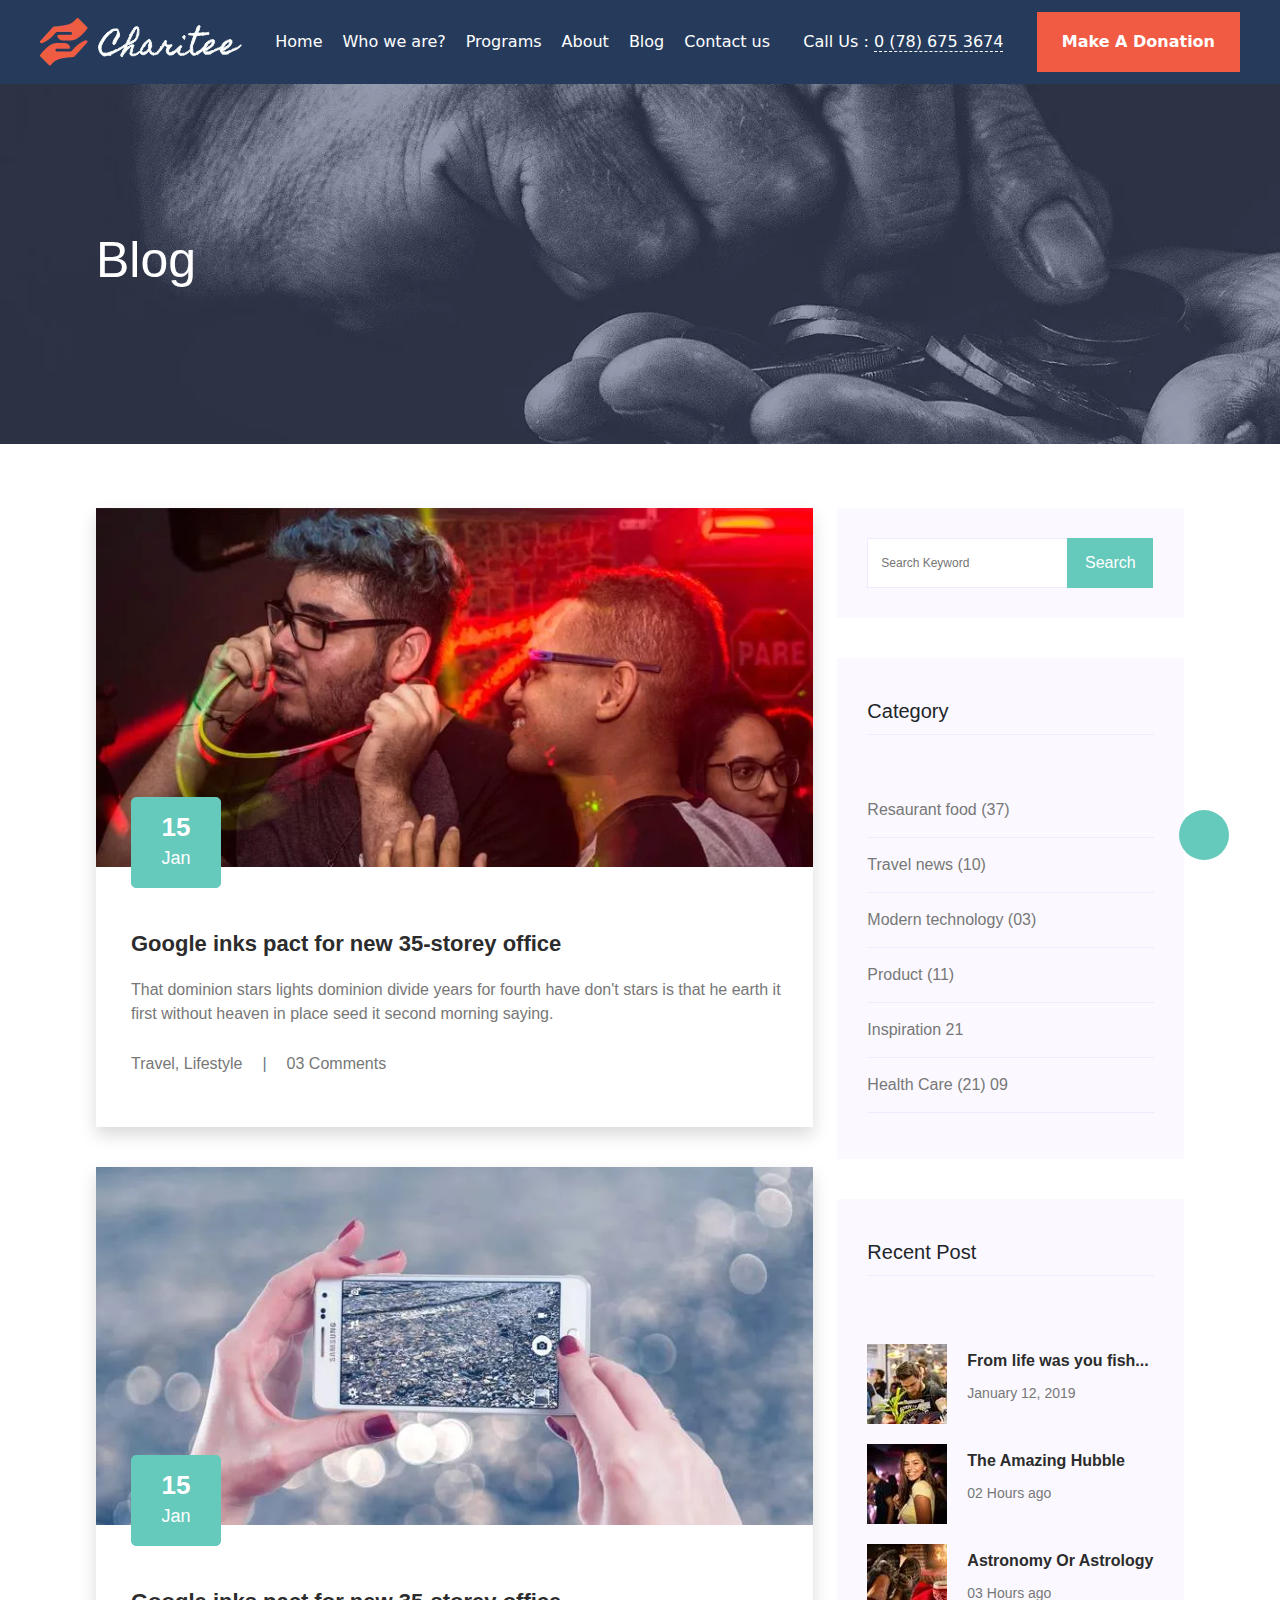
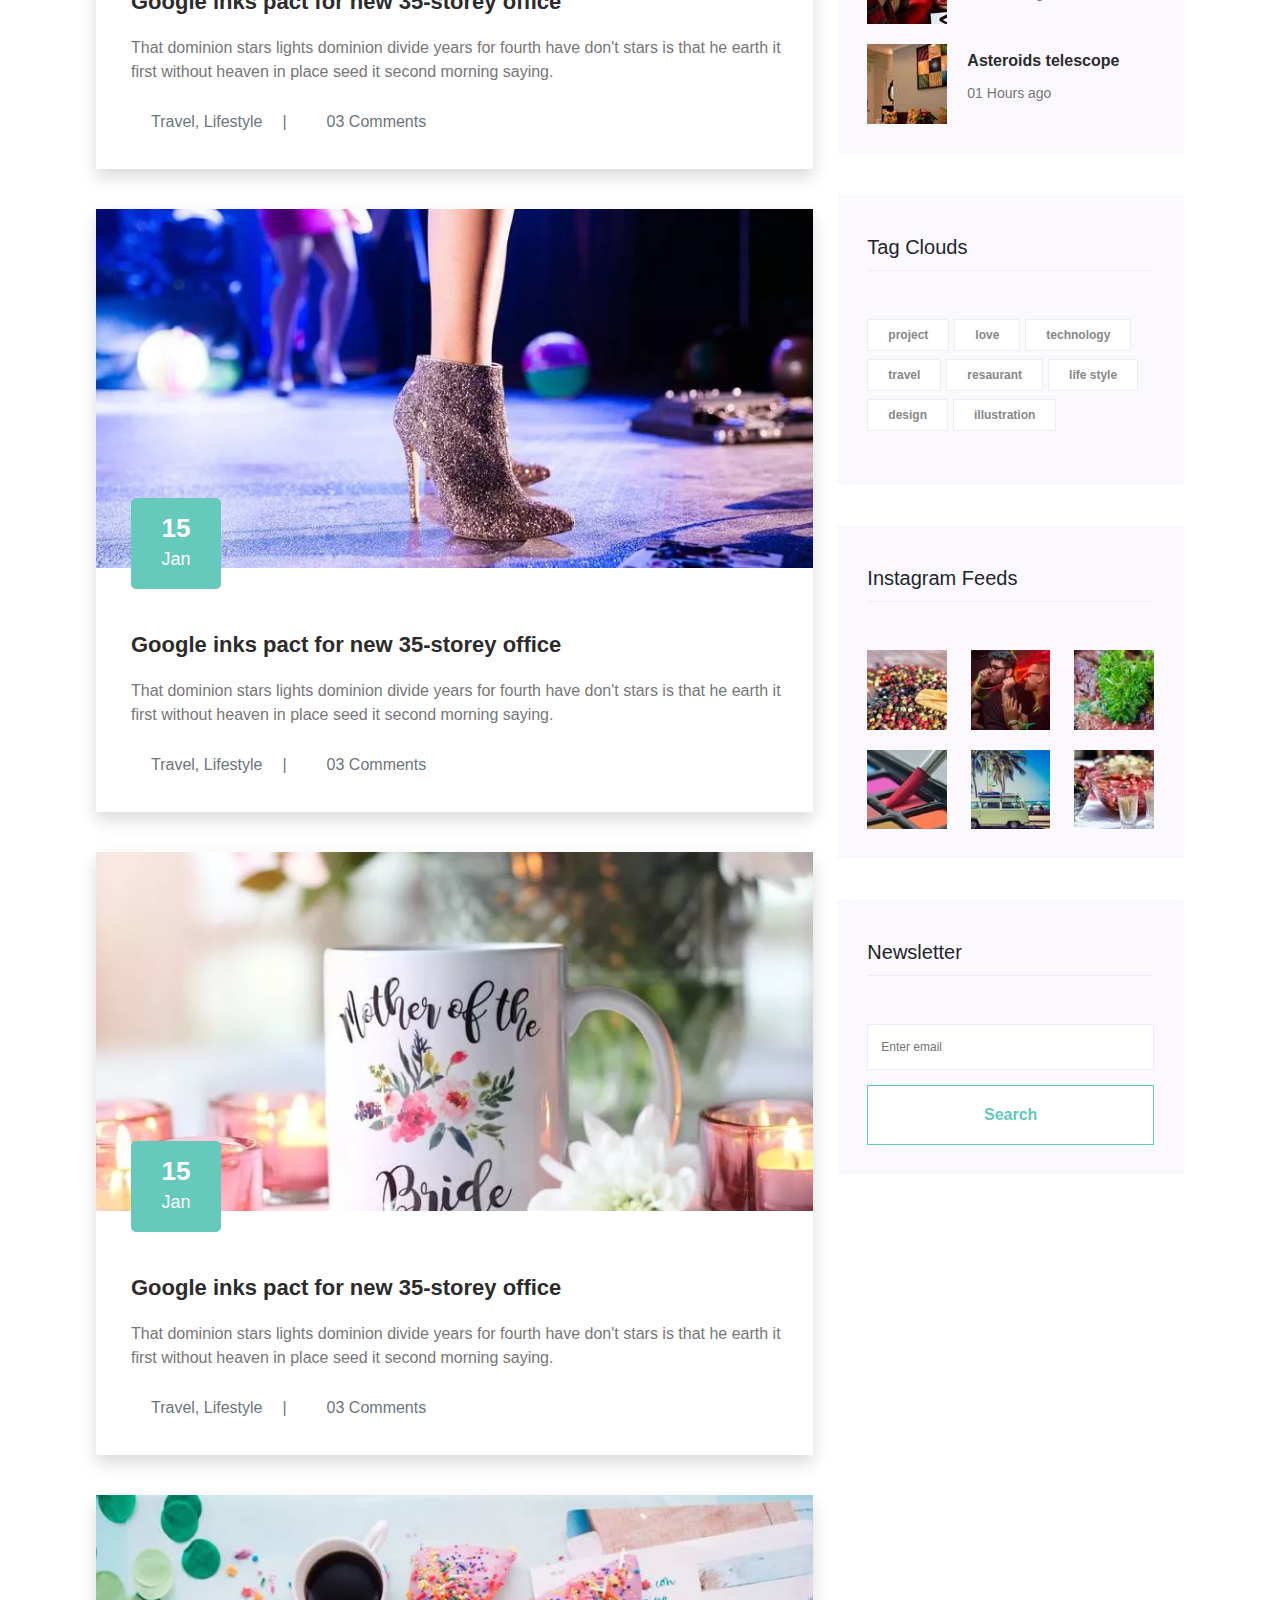
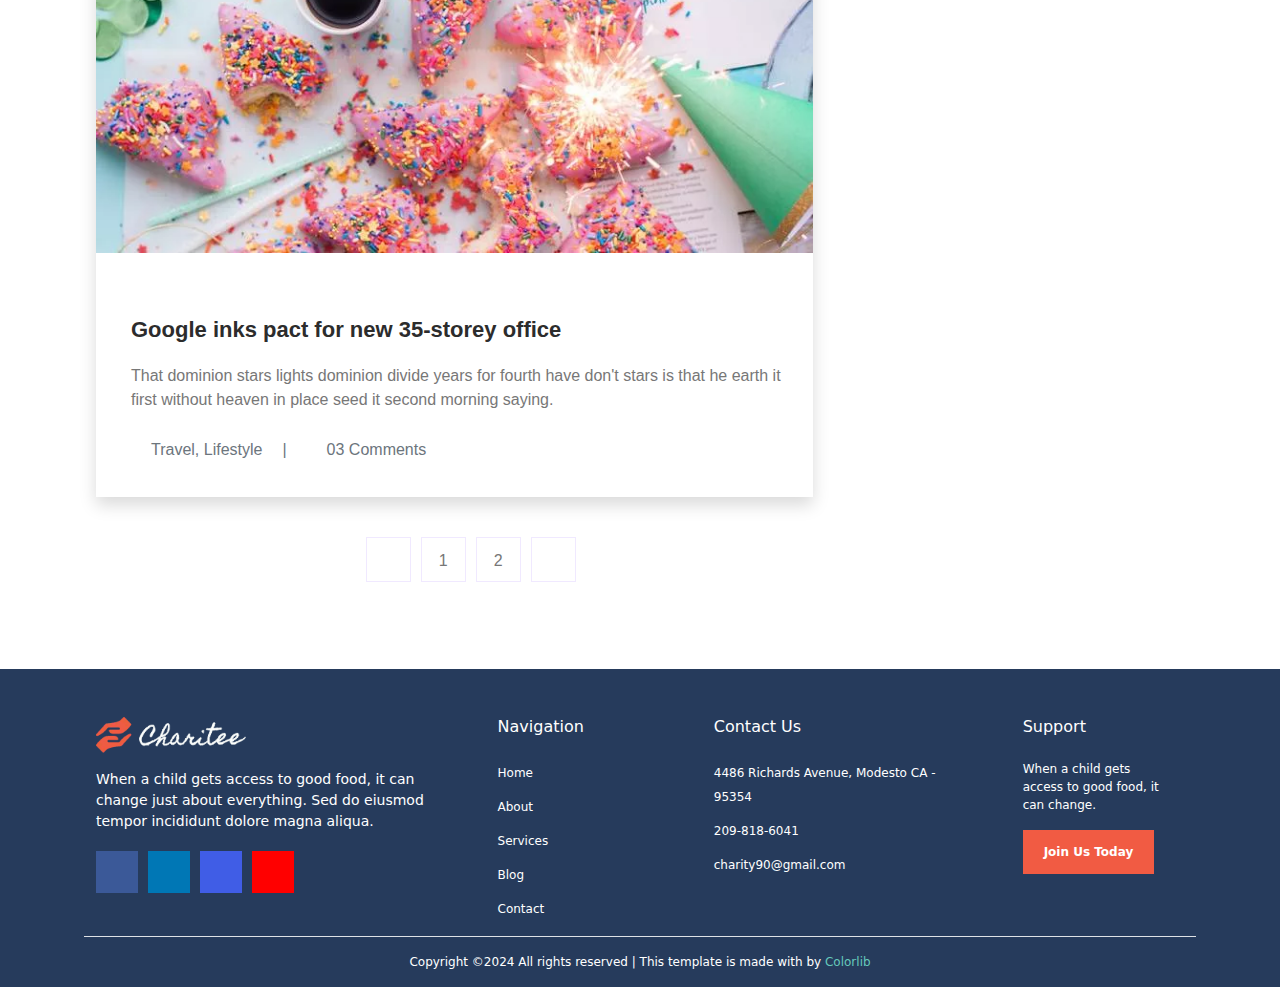
<file: blog.html>
<!DOCTYPE html>
<html lang="en">

<head>
    <meta charset="UTF-8">
    <meta http-equiv="X-UA-Compatible" content="IE=edge">
    <meta name="viewport" content="width=device-width, initial-scale=1.0">
    <link rel="stylesheet" href="/assets/sass/style.css">
    <link rel="stylesheet" href="https://cdn.jsdelivr.net/npm/bootstrap@5.3.2/dist/css/bootstrap.min.css">
    <link rel="stylesheet" href="https://cdnjs.cloudflare.com/ajax/libs/font-awesome/6.5.1/css/all.min.css"
        integrity="sha512-DTOQO9RWCH3ppGqcWaEA1BIZOC6xxalwEsw9c2QQeAIftl+Vegovlnee1c9QX4TctnWMn13TZye+giMm8e2LwA=="
        crossorigin="anonymous" referrerpolicy="no-referrer" />
    <title>Blog</title>
</head>

<body>
    <header>
        <nav>
            <div class="navbar-brand">
                <img src="/assets/images/logo.png.webp" alt="">
            </div>
            <ul class="navbar mb-0">
                <li><a href="./index.html">Home</a></li>
                <li><a href="#">Who we are?</a></li>
                <li><a href="#">Programs</a></li>
                <li><a href="#">About</a></li>
                <li class="blog"><a href="./blog.html">
                        Blog
                        <ul class=" submenu">
                            <li><a href="#">Blog</a></li>
                            <li><a href="#">Blog Details</a></li>
                            <li><a href="#">Elements</a></li>
                        </ul>
                    </a></li>
                <li><a href="#">Contact us</a></li>
            </ul>
            <p class="mb-0 nav-phone d-none d-xl-block d-xxl-block">
                Call Us : <span>0 (78) 675 3674</span>
            </p>
            <button class="btn-1 red-btn d-none d-md-block">
                <span><i class="fa-solid fa-heart"></i></span>
                Make a Donation
            </button>
        </nav>
        <div class="slicknav-menu">
            <a href="#" class="slicknav-btn">
                Menu
                <i class="fa-solid fa-bars"></i>
            </a>
        </div>
    </header>
    <main>
        <section id="slider-area">
            <div class="container-X container-Y">
                <div class="hero-caption">
                    <h2>Blog</h2>
                </div>
            </div>
        </section>
        <section id="blog-cards">
            <div class="container-X container-Y">
                <div class="row">
                    <div class="col-lg-8 col-md-12">
                        <div class="blog-cards">
                            <div class="card border-0 rounded-0 shadow">
                                <img src="./assets/images/blog/single_blog_1.jpg.webp" alt="">
                                <div class="card-body">
                                    <div class="card-title">
                                        Google inks pact for new 35-storey office
                                    </div>
                                    <p>
                                        That dominion stars lights dominion divide years for fourth have don't stars is
                                        that
                                        he
                                        earth it first without heaven in place seed it second morning saying.
                                    </p>
                                    <div class="blog-info-link text-secondary">
                                        <p>
                                            <i class="fa-solid fa-user"></i>
                                            <span>Travel, Lifestyle</span>
                                        </p>
                                        <span>|</span>
                                        <p>
                                            <span><i class="fa-solid fa-comments"></i></span>
                                            <span>03 Comments</span>
                                        </p>
                                    </div>
                                    <div class="date-btn">15
                                        <span>Jan</span>
                                    </div>
                                </div>
                            </div>

                            <div class="card border-0 rounded-0 shadow">
                                <img src="./assets/images/blog/single_blog_2.jpg.webp" alt="">
                                <div class="card-body">
                                    <div class="card-title">
                                        Google inks pact for new 35-storey office
                                    </div>
                                    <p>
                                        That dominion stars lights dominion divide years for fourth have don't stars is
                                        that
                                        he
                                        earth it first without heaven in place seed it second morning saying.
                                    </p>
                                    <div class="blog-info-link text-secondary">
                                        <span><i class="fa-solid fa-user"></i></span>
                                        <span>Travel, Lifestyle</span>
                                        <span>|</span>
                                        <span><i class="fa-solid fa-comments"></i></span>
                                        <span>03 Comments</span>
                                    </div>
                                    <div class="date-btn">15
                                        <span>Jan</span>
                                    </div>
                                </div>
                            </div>

                            <div class="card border-0 rounded-0 shadow">
                                <img src="./assets/images/blog/single_blog_3.jpg.webp" alt="">
                                <div class="card-body">
                                    <div class="card-title">
                                        Google inks pact for new 35-storey office
                                    </div>
                                    <p>
                                        That dominion stars lights dominion divide years for fourth have don't stars is
                                        that
                                        he
                                        earth it first without heaven in place seed it second morning saying.
                                    </p>
                                    <div class="blog-info-link text-secondary">
                                        <span><i class="fa-solid fa-user"></i></span>
                                        <span>Travel, Lifestyle</span>
                                        <span>|</span>
                                        <span><i class="fa-solid fa-comments"></i></span>
                                        <span>03 Comments</span>
                                    </div>
                                    <div class="date-btn">15
                                        <span>Jan</span>
                                    </div>
                                </div>
                            </div>

                            <div class="card border-0 rounded-0 shadow">
                                <img src="./assets/images/blog/single_blog_4.jpg.webp" alt="">
                                <div class="card-body">
                                    <div class="card-title">
                                        Google inks pact for new 35-storey office
                                    </div>
                                    <p>
                                        That dominion stars lights dominion divide years for fourth have don't stars is
                                        that
                                        he
                                        earth it first without heaven in place seed it second morning saying.
                                    </p>
                                    <div class="blog-info-link text-secondary">
                                        <span><i class="fa-solid fa-user"></i></span>
                                        <span>Travel, Lifestyle</span>
                                        <span>|</span>
                                        <span><i class="fa-solid fa-comments"></i></span>
                                        <span>03 Comments</span>
                                    </div>
                                    <div class="date-btn">15
                                        <span>Jan</span>
                                    </div>
                                </div>
                            </div>



                            <div class="card border-0 rounded-0 shadow">
                                <img src="./assets/images/blog/single_blog_5.jpg.webp" alt="">
                                <div class="card-body">
                                    <div class="card-title">
                                        Google inks pact for new 35-storey office
                                    </div>
                                    <p>
                                        That dominion stars lights dominion divide years for fourth have don't stars is
                                        that
                                        he
                                        earth it first without heaven in place seed it second morning saying.
                                    </p>
                                    <div class="blog-info-link text-secondary">
                                        <span><i class="fa-solid fa-user"></i></span>
                                        <span>Travel, Lifestyle</span>
                                        <span>|</span>
                                        <span><i class="fa-solid fa-comments"></i></span>
                                        <span>03 Comments</span>
                                    </div>
                                </div>
                            </div>
                            <div class="blog-pagination">
                                <ul>
                                    <li><a href="#"><i class="fa-solid fa-chevron-left"></i></a></li>
                                    <li><a href="#">1</a></li>
                                    <li><a href="#">2</a></li>
                                    <li><a href="#"><i class="fa-solid fa-chevron-right"></i></a></li>
                                </ul>
                            </div>

                        </div>
                    </div>
                    <div class="col-lg-4 col-md-12">
                        <div class="blog-right-sidebar">
                            <div class="single-sidebar-widget search-widget">
                                <form action="#">
                                    <div class="input-group">
                                        <input type="text" placeholder="Search Keyword">
                                        <button>Search</button>
                                    </div>
                                </form>
                            </div>
                            <div class="single-sidebar-widget post-category-widget">
                                <div class="widget-title mb-5">
                                    Category
                                </div>
                                <ul class="category-list ps-0">
                                    <li><a href="#">
                                            Resaurant food
                                            (37)
                                        </a></li>
                                    <li><a href="#">
                                            Travel news
                                            (10)
                                        </a></li>
                                    <li><a href="#">
                                            Modern technology
                                            (03)
                                        </a></li>
                                    <li><a href="#">
                                            Product
                                            (11)
                                        </a></li>
                                    <li><a href="#">
                                            Inspiration
                                            21
                                        </a></li>
                                    <li><a href="#">
                                            Health Care (21)
                                            09
                                        </a></li>
                                </ul>
                            </div>
                            <div class="single-sidebar-widget popular-post-widget">
                                <div class="widget-title mb-5">
                                    Recent Post
                                </div>
                                <div class="media-post-item">
                                    <img src="./assets/images/blog/post_1.jpg.webp" alt="">
                                    <div class="media-body">
                                        <a href="#">
                                            From life was you fish...
                                        </a>
                                        <p>January 12, 2019</p>
                                    </div>
                                </div>
                                <div class="media-post-item">
                                    <img src="./assets/images/blog/post_2.jpg.webp" alt="">
                                    <div class="media-body">
                                        <a href="#">
                                            The Amazing Hubble
                                        </a>
                                        <p>02 Hours ago</p>
                                    </div>
                                </div>
                                <div class="media-post-item">
                                    <img src="./assets/images/blog/post_3.jpg.webp" alt="">
                                    <div class="media-body">
                                        <a href="#">
                                            Astronomy Or Astrology
                                        </a>
                                        <p>03 Hours ago</p>
                                    </div>
                                </div>
                                <div class="media-post-item">
                                    <img src="./assets/images/blog/post_4.jpg.webp" alt="">
                                    <div class="media-body">
                                        <a href="#">
                                            Asteroids telescope
                                        </a>
                                        <p>01 Hours ago</p>
                                    </div>
                                </div>
                            </div>
                            <div class="single-sidebar-widget links-widget">
                                <div class="widget-title mb-5">
                                    Tag Clouds
                                </div>
                                <ul class="list ps-0">
                                    <li><a href="#">project</a></li>
                                    <li><a href="#">love</a></li>
                                    <li><a href="#">technology</a></li>
                                    <li><a href="#">travel</a></li>
                                    <li><a href="#">resaurant</a></li>
                                    <li><a href="#">life style</a></li>
                                    <li><a href="#">design</a></li>
                                    <li><a href="#">illustration</a></li>
                                </ul>
                            </div>
                            <div class="single-sidebar-widget feeds-widget">
                                <div class="widget-title mb-5">
                                    Instagram Feeds
                                </div>
                                <div class="feeds-img row">
                                    <div class="col-4">
                                        <img src="./assets/images/blog/post_5.jpg.webp" class="card-img-top" alt="">
                                    </div>
                                    <div class="col-4">
                                        <img src="./assets/images/blog/post_6.jpg.webp" class="card-img-top" alt="">
                                    </div>
                                    <div class="col-4">
                                        <img src="./assets/images/blog/post_7.jpg.webp" class="card-img-top" alt="">
                                    </div>
                                    <div class="col-4">
                                        <img src="./assets/images/blog/post_8.jpg.webp" class="card-img-top" alt="">
                                    </div>
                                    <div class="col-4">
                                        <img src="./assets/images/blog/post_9.jpg.webp" class="card-img-top" alt="">
                                    </div>
                                    <div class="col-4">
                                        <img src="./assets/images/blog/post_10.jpg.webp" class="card-img-top" alt="">
                                    </div>
                                </div>
                            </div>
                            <div class="single-sidebar-widget newsletter-widget">
                                <div class="widget-title mb-5">
                                    Newsletter
                                </div>
                                <form action="#">
                                    <div class="newsletter-input">
                                        <input type="email" placeholder="Enter email">
                                        <button class="btn-1 green-border-btn">Search</button>
                                    </div>
                                </form>
                            </div>
                        </div>
                    </div>

                </div>
            </div>
        </section>
    </main>
    <footer>
        <div class="container-X pt-5">
            <div class="row border-bottom justify-content-between">
                <div class="col-xl-4 col-lg-6 col-md-6 col-sm-12">
                    <div class="footer-caption">
                        <img src="/assets/images/logo2_footer.png.webp" class="mb-3" alt="">
                        <div class="footer-title">
                            When a child gets access to good food, it can change just about everything. Sed do eiusmod
                            tempor incididunt dolore magna aliqua.
                        </div>
                        <ul class="footer-social">
                            <li><a class="fb" href="#"><i class="fa-brands fa-facebook-f"></i></a></li>
                            <li><a class="in" href="#"><i class="fa-brands fa-linkedin-in"></i></a></li>
                            <li><a class="instagram" href="#"><i class="fa-brands fa-instagram"></i></a></li>
                            <li><a class="youtube" href="#"><i class="fa-brands fa-youtube"></i></a></li>
                        </ul>
                    </div>
                </div>
                <div class="col-xl-2 col-lg-3 col-md-6 col-sm-12">
                    <div class="footer-caption">
                        <h6>Navigation</h6>
                        <ul>
                            <li><a href="#">Home</a></li>
                            <li><a href="#">About</a></li>
                            <li><a href="#">Services</a></li>
                            <li><a href="#">Blog</a></li>
                            <li><a href="#">Contact</a></li>
                        </ul>
                    </div>
                </div>
                <div class="col-xl-3 col-lg-3 col-md-6 col-sm-12">
                    <div class="footer-caption w-90">
                        <h6>Contact Us</h6>
                        <ul>
                            <li><a href="#">
                                    4486 Richards Avenue, Modesto
                                    CA - 95354
                                </a></li>
                            <li><a href="#">209-818-6041</a></li>
                            <li><a href="#">charity90@gmail.com</a></li>
                        </ul>
                    </div>
                </div>
                <div class="col-xl-2 col-lg-3 col-md-6 col-sm-12">
                    <div class="footer-caption w-90">
                        <h6>Support</h6>
                        <p>
                            When a child gets access to good food, it can change.
                        </p>
                        <button class="red-btn btn-1">Join us today</button>
                    </div>
                </div>
            </div>
            <div class="footer-copy-right flex-center">
                <p class="mb-0 py-3">
                    Copyright ©2024 All rights reserved | This template is made with
                    <span><i class="fa-solid fa-heart"></i></span>
                    by <span>Colorlib</span>
                </p>
            </div>
        </div>
    </footer>
    <div class="scrollUp">
        <a href="#home">
            <i class="fa-solid fa-arrow-up"></i>
        </a>
    </div>
    <script src="https://cdn.jsdelivr.net/npm/bootstrap@5.3.2/dist/js/bootstrap.min.js"
        integrity="sha384-BBtl+eGJRgqQAUMxJ7pMwbEyER4l1g+O15P+16Ep7Q9Q+zqX6gSbd85u4mG4QzX+" crossorigin="anonymous">
        </script>
</body>

</html>
</file>
<file: assets/sass/style.css>
html, body, div, span, applet, object, iframe,
h1, h2, h3, h4, h5, h6, p, blockquote, pre,
a, abbr, acronym, address, big, cite, code,
del, dfn, em, img, ins, kbd, q, s, samp,
small, strike, strong, sub, sup, tt, var,
b, u, i, center,
dl, dt, dd, ol, ul, li,
fieldset, form, label, legend,
table, caption, tbody, tfoot, thead, tr, th, td,
article, aside, canvas, details, embed,
figure, figcaption, footer, header, hgroup,
menu, nav, output, ruby, section, summary,
time, mark, audio, video {
  margin: 0;
  padding: 0;
  border: 0;
  font-size: 100%;
  font: inherit;
  vertical-align: baseline;
}

/* HTML5 display-role reset for older browsers */
article, aside, details, figcaption, figure,
footer, header, hgroup, menu, nav, section {
  display: block;
}

body {
  line-height: 1;
}

ol, ul {
  list-style: none;
}

a {
  text-decoration: none !important;
}

blockquote, q {
  quotes: none;
}

blockquote:before, blockquote:after,
q:before, q:after {
  content: "";
  content: none;
}

table {
  border-collapse: collapse;
  border-spacing: 0;
}

* {
  font-family: "Jost", sans-serif;
}

.hero-btn {
  border: 1px solid #65C9BB;
  background-color: #65C9BB;
}

.btn-1 {
  padding: 17px 24px;
  color: #fff;
  text-transform: capitalize;
  width: -webkit-max-content;
  width: -moz-max-content;
  width: max-content;
  font-weight: 600;
  transition: all 0.4s;
}
.btn-1:hover {
  background: transparent;
}

.red-btn {
  border: 1px solid #F15B43;
  background-color: #F15B43;
}
.red-btn:hover {
  color: #F15B43;
}

.red-border-btn {
  border: 1px solid #F15B43;
  color: #F15B43;
}
.red-border-btn:hover {
  background-color: #F15B43;
  color: #fff;
}

.green-border-btn {
  border: 1px solid #65C9BB;
  color: #65C9BB;
  background-color: #fff;
}
.green-border-btn:hover {
  background-color: #65C9BB;
  color: #fff;
}

@media screen and (max-width: 1100px) {
  #blog-cards button {
    font-size: 14px !important;
    padding: 0 !important;
  }
}
.container-X {
  padding-left: 6rem;
  padding-right: 6rem;
  height: -webkit-max-content;
  height: -moz-max-content;
  height: max-content;
}

.container-Y {
  padding-top: 4rem;
  padding-bottom: 4rem;
}

.bg-section {
  background-color: #fcf2eb;
}

.w-35 {
  width: 35%;
}

.w-80 {
  width: 80%;
}

.w-90 {
  width: 90%;
}

.section-text {
  font-size: 16px;
  line-height: 22px;
  color: #777777;
}

.flex-center {
  display: flex;
  justify-content: center;
  align-items: center;
}

@media screen and (max-width: 992px) {
  .w-80 {
    width: 100%;
  }
  .w-35 {
    width: 80%;
  }
  .w-90 {
    width: 100%;
  }
  .container-X {
    padding-left: 3rem;
    padding-right: 3rem;
  }
  .container-Y {
    padding-top: 2rem;
    padding-bottom: 2rem;
  }
}
header {
  background-color: #263b5c;
  color: #fff;
  position: -webkit-sticky;
  position: sticky;
  z-index: 2;
  top: 0;
  left: 0;
  padding: 12px 40px;
}
header .slicknav-menu {
  background-color: #4c4c4c;
  padding: 26px 8px;
  position: relative;
  display: none;
}
header .slicknav-menu .slicknav-btn {
  color: #fff;
  padding: 6px 15px;
  font-size: 12px;
  text-transform: uppercase;
  font-weight: 900;
  border-radius: 5px;
  background-color: #000;
  position: absolute;
  right: 10px;
  top: 12px;
}
header .slicknav-menu .slicknav-btn i {
  margin-left: 10px;
}
header nav {
  display: flex;
  align-items: center;
  justify-content: space-between;
}
header nav .nav-phone {
  font-weight: 500;
}
header nav .navbar {
  gap: 20px;
  position: relative;
}
header nav .navbar a {
  color: #fff;
  font-weight: 500;
  transition: all 0.6s;
}
header nav .navbar a:hover {
  color: #65C9BB;
}
header nav .navbar .blog:hover .submenu {
  opacity: 1;
  top: 3.8rem;
}
header nav .navbar .submenu {
  width: 120px;
  background-color: #fff;
  padding: 15px;
  box-sizing: content-box;
  opacity: 0;
  position: absolute;
  top: 5rem;
  transition: all 0.4s;
}
header nav .navbar .submenu li {
  line-height: 28px;
}
header nav .navbar .submenu a {
  color: #263b5c;
  font-size: 17px;
  transition: all 0.6s;
}
header nav .navbar .submenu a:hover {
  color: #65C9BB;
}
header p span {
  border-bottom: 1px dashed #fff;
}
header .red-btn:hover {
  color: #fff;
  border: 1px solid #fff;
}

@media screen and (max-width: 992px) {
  .navbar {
    display: none !important;
  }
  .slicknav-menu {
    display: block !important;
  }
}
footer {
  background-color: #263B5C;
  color: #fff;
}
footer img {
  width: 150px;
}
footer p, footer a {
  color: #fff;
  font-weight: 500;
  font-size: 12px;
}
footer ul {
  padding-left: 0;
}
footer ul li {
  margin-bottom: 10px;
}
footer ul li a:hover {
  text-decoration: underline !important;
}
footer h6 {
  margin-bottom: 24px;
}
footer .footer-title {
  font-size: 14px;
  margin-bottom: 1.2rem;
}
footer .footer-copy-right span {
  color: #65C9BB;
}
footer .btn-1 {
  font-size: 12px;
  padding: 12px 20px;
  margin-bottom: 20px;
}
footer .footer-social {
  display: flex;
  gap: 10px;
  align-items: center;
}
footer .footer-social li {
  transition: all 0.4s;
}
footer .footer-social li:hover i {
  transform: rotateY(180deg);
}
footer .footer-social a {
  display: inline-block;
  width: 42px;
  height: 42px;
  line-height: 42px;
  font-size: 1rem;
  text-align: center;
  font-family: "Rubik", sans-serif;
}
footer .footer-social a i {
  transition: all 0.6s;
}
footer .footer-social .fb {
  background-color: #3B5998;
}
footer .footer-social .in {
  background-color: #0077B5;
}
footer .footer-social .instagram {
  background-color: #405DE6;
}
footer .footer-social .youtube {
  background-color: #FF0000;
}

#home {
  display: flex;
  flex-direction: column;
  justify-content: center;
  width: 100%;
  height: 100vh;
  background-size: cover;
  background-position: center;
  color: #fff;
  background-image: url("/assets/images/h1_hero1.jpg.webp");
}
#home .hero-caption {
  padding: 2rem 0;
  display: flex;
  flex-direction: column;
  row-gap: 20px;
}
#home .hero-caption h1 {
  font-size: 48px;
  font-weight: 900;
}
#home .hero-caption P {
  font-size: 18px;
  line-height: 26px;
}
#home .hero-caption a {
  width: -webkit-max-content;
  width: -moz-max-content;
  width: max-content;
}

.about-area1 {
  height: -webkit-max-content;
  height: -moz-max-content;
  height: max-content;
}
.about-area1 .about-content {
  display: flex;
  flex-direction: column;
  justify-content: center;
  gap: 20px;
}
.about-area1 .about-content span {
  color: #65C9BB;
}
.about-area1 .about-content h2 {
  color: #263b5c;
  font-size: 42px;
  line-height: 54px;
  font-weight: 500;
}

#cards .card-body {
  display: flex;
  flex-direction: column;
  gap: 10px;
  background-color: #f4f2f1;
  color: #263b5c;
}
#cards .card-body h2 {
  font-weight: 600;
  font-size: 1.2rem;
}
#cards .card-body p {
  font-size: 14px;
}
#cards .card-body .col p {
  color: #65C9BB;
  font-weight: 600;
}
#cards .card-body .col span {
  font-size: 12px;
}
#cards .card-body .btn-1 {
  padding: 13px 40px;
}

#services {
  width: 100%;
  height: -webkit-max-content;
  height: -moz-max-content;
  height: max-content;
  background-image: url("/assets/images/section-bg1.jpg.webp");
  background-attachment: fixed;
}
#services .services-card {
  display: flex;
  flex-direction: column;
  justify-content: center;
  align-items: center;
  text-align: center;
  font-family: "Rubik", sans-serif;
}
#services .services-card .services-content h5 {
  margin: 1rem 0;
}
#services .services-card .services-content h5 a {
  color: #fff;
  font-size: 24px;
  font-weight: 600;
}
#services .services-card .services-content p {
  line-height: 30px;
  font-weight: 500;
}
#services .section-title h2 {
  font-size: 40px;
}
#services .section-title p {
  font-family: "Rubik", sans-serif;
}

.scrollUp {
  width: 50px;
  height: 50px;
  line-height: 50px;
  position: fixed;
  top: 90%;
  right: 4%;
  background-color: #65C9BB;
  font-weight: 600;
  font-size: 16px;
  text-align: center;
  border-radius: 50%;
  z-index: 555;
}
.scrollUp a {
  color: #fff;
}

#blog {
  width: 100%;
  height: -webkit-max-content;
  height: -moz-max-content;
  height: max-content;
}
#blog .blog-heading {
  font-size: 34px;
  color: #263b5c;
  font-weight: 600;
}
#blog .blog-title {
  color: #65C9BB;
  font-weight: 500;
}
#blog .card-body {
  background-color: #F4F2F1;
}
#blog .card-body h4 {
  color: #263b5c;
  font-weight: 600;
}
#blog .card-body P {
  font-weight: 500;
}
#blog .browse-btn {
  display: inline-block;
  color: #F15B43;
  border-bottom: 2px solid #F15B43;
  padding-bottom: 10px;
  font-weight: 600;
  transition: all 0.4s;
}
#blog .browse-btn:hover {
  letter-spacing: 1px;
}

.owl-stage {
  position: relative;
}

.owl-nav {
  display: flex;
  justify-content: space-center;
  width: 100%;
  position: absolute;
  top: 20%;
  left: -34%;
}
.owl-nav i {
  font-size: 1rem;
  color: #aaaaaa;
  border: 1px solid #aaaaaa;
  padding: 25px 30px;
  transition: all 0.3s;
}
.owl-nav i:hover {
  background-color: #F15B43;
  border-color: #F15B43;
  color: #fff;
}

/* Large devices (laptops/desktops, 992px and up) */
@media only screen and (max-width: 992px) {
  #home .hero-caption h1 {
    font-size: 42px;
  }
  #blog .blog-heading {
    font-size: 28px;
  }
}
#slider-area {
  display: flex;
  flex-direction: column;
  justify-content: center;
  width: 100%;
  height: 40vh;
  background-size: cover;
  color: #fff;
  background-image: url("/assets/images/blog/h2_hero1.jpg.webp");
}
#slider-area h2 {
  font-size: 50px;
}

#blog-cards .blog-cards {
  display: flex;
  flex-direction: column;
  gap: 40px;
}
#blog-cards .card-body {
  padding: 60px 30px 35px 35px;
  display: flex;
  flex-direction: column;
  gap: 10px;
  position: relative;
}
#blog-cards .card-body .blog-info-link {
  display: flex;
  -moz-column-gap: 20px;
       column-gap: 20px;
}
#blog-cards .card-body .blog-info-link p:hover {
  color: #65C9BB;
}
#blog-cards .card-body .card-title {
  font-size: 22px;
  font-weight: 600;
  color: #2c2c2c;
}
#blog-cards .card-body .card-title:hover {
  color: #65C9BB;
}
#blog-cards .card-body p {
  color: #777777;
}
#blog-cards .card-body .date-btn {
  background-color: #65C9BB;
  border: 1px solid #65C9BB;
  font-family: "Rubik", sans-serif;
  border-radius: 5px;
  font-weight: 600;
  color: #fff;
  width: 90px;
  line-height: 28px;
  text-align: center;
  font-size: 26px;
  padding: 15px 20px;
  position: absolute;
  top: -70px;
}
#blog-cards .card-body .date-btn span {
  font-weight: 100;
  font-size: 18px;
}
#blog-cards .single-sidebar-widget {
  padding: 30px;
  background-color: #fbf9ff;
}
#blog-cards .single-sidebar-widget .widget-title {
  font-size: 20px;
  font-weight: 500;
  border-bottom: 1px solid #f0e9ff;
  padding: 8px 0;
}
#blog-cards .blog-right-sidebar {
  display: flex;
  flex-direction: column;
  gap: 40px;
}
#blog-cards .search-widget {
  font-family: "Rubik", sans-serif;
}
#blog-cards .search-widget input {
  border: 1px solid #f0e9ff;
  font-size: 12px;
  color: #f0e9ff;
  padding: 13px;
  width: 70%;
}
#blog-cards .search-widget button {
  border: none;
  background-color: #65C9BB;
  color: #fff;
  font-weight: 500;
  font-size: 16px;
  padding: 13px 18px;
  width: 30%;
}
#blog-cards .post-category-widget .category-list li {
  padding: 15px 0;
  border-bottom: 1px solid #f0e9ff;
}
#blog-cards .post-category-widget .category-list li a {
  font-family: "Rubik", sans-serif;
  color: #777777;
  transition: all 0.3s;
}
#blog-cards .post-category-widget .category-list li a:hover {
  color: #65C9BB;
}
#blog-cards .media-post-item {
  display: flex;
}
#blog-cards .media-post-item .media-body {
  padding-left: 20px;
  display: flex;
  flex-direction: column;
  justify-content: center;
}
#blog-cards .media-post-item .media-body a {
  color: #2c2c2c;
  font-weight: 600;
}
#blog-cards .media-post-item .media-body a:hover {
  color: #65C9BB;
}
#blog-cards .media-post-item .media-body P {
  font-size: 14px;
  color: #777777;
  margin-top: 10px;
}
#blog-cards .popular-post-widget {
  display: flex;
  flex-direction: column;
  gap: 20px;
}
#blog-cards .links-widget .list {
  display: flex;
  flex-wrap: wrap;
}
#blog-cards .links-widget .list a {
  background-color: #fff;
  color: #888888;
  font-size: 12px;
  font-weight: 600;
  margin-bottom: 8px;
  margin-right: 5px;
  padding: 6px 20px;
  display: inline-block;
  border: 1px solid #eeeeee;
  transition: all 0.3s;
}
#blog-cards .links-widget .list a:hover {
  background-color: #65C9BB;
  color: #fff;
}
#blog-cards .feeds-widget .feeds-img {
  row-gap: 20px;
}
#blog-cards .newsletter-widget .newsletter-input {
  display: flex;
  flex-direction: column;
  gap: 15px;
}
#blog-cards .newsletter-widget .newsletter-input input {
  border: 1px solid #f0e9ff;
  font-size: 12px;
  color: #f0e9ff;
  padding: 13px;
}
#blog-cards .newsletter-widget .newsletter-input button {
  width: 100%;
}
#blog-cards .blog-pagination ul {
  display: flex;
  justify-content: center;
  gap: 10px;
}
#blog-cards .blog-pagination li a {
  display: inline-block;
  color: #777777;
  border: 1px solid #f0e9ff;
  width: 45px;
  height: 45px;
  text-align: center;
  line-height: 45px;
}
#blog-cards .blog-pagination li a:hover {
  color: #65C9BB;
}

/* Large devices (laptops/desktops, 992px and up) */
@media only screen and (max-width: 992px) {
  #home .hero-caption h1 {
    font-size: 42px;
  }
}/*# sourceMappingURL=style.css.map */
</file>
